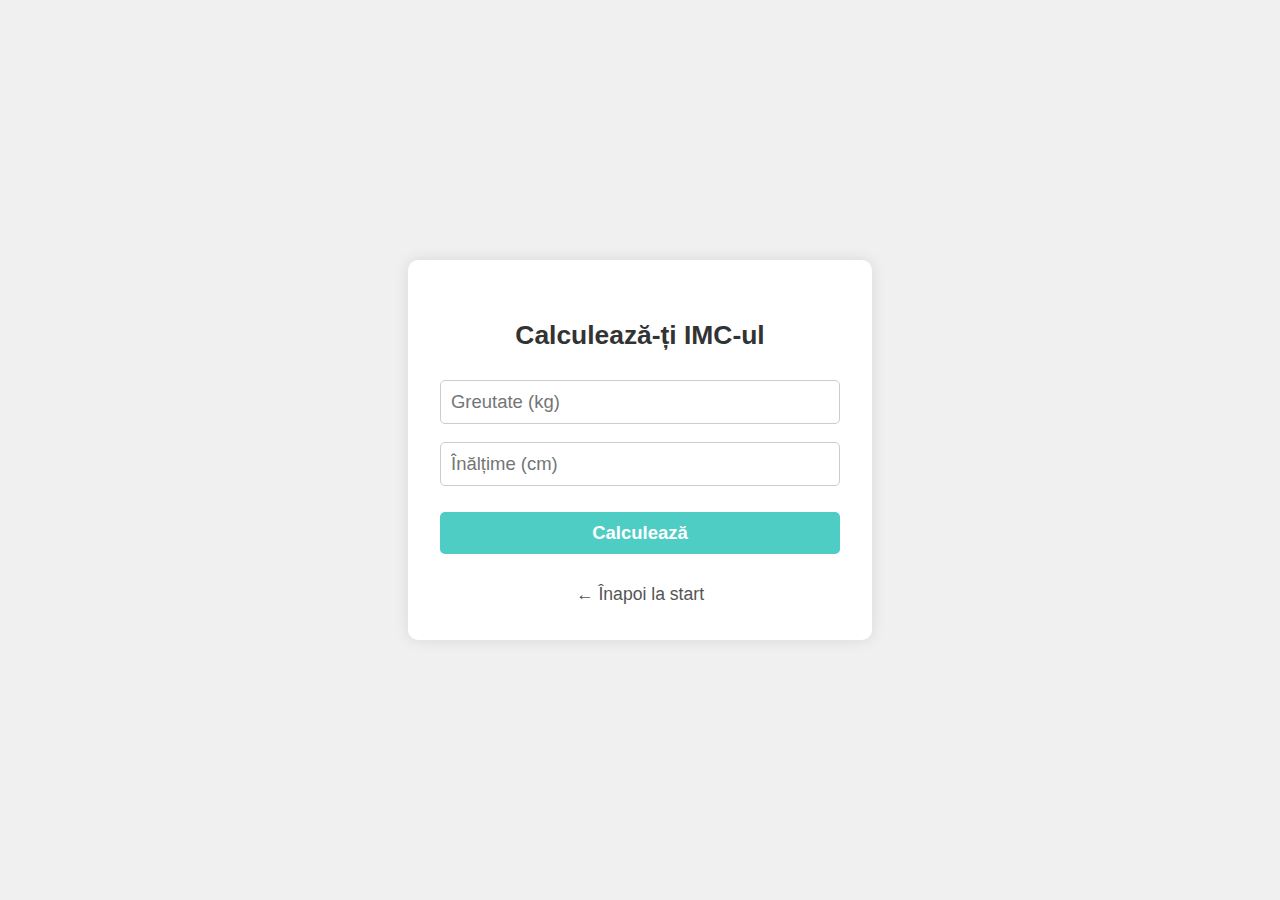
<file: bmi.html>
<!DOCTYPE html>
<html lang="ro">
<head>
  <meta charset="UTF-8" />
  <meta name="viewport" content="width=device-width, initial-scale=1.0" />
  <title>Calculează IMC - NutriTrack</title>
  <style>

    body {
      font-family: sans-serif;
      background-color: #f0fff4;
      display: flex;
      justify-content: center;
      align-items: center;
      min-height: 100vh;
      margin: 0;
    }

    .bmi-box {
      background: white;
      padding: 2rem;
      border-radius: 10px;
      box-shadow: 0 0 15px rgba(0,0,0,0.1);
      max-width: 400px;
      width: 100%;
      text-align: center;
    }

    h2 {
      margin-bottom: 1rem;
    }

    input[type="number"] {
      width: 100%;
      padding: 0.8rem;
      margin: 0.5rem 0;
      border: 1px solid #ccc;
      border-radius: 6px;
    }

    button {
      width: 100%;
      padding: 0.8rem;
      background-color: #38a169;
      color: white;
      border: none;
      border-radius: 6px;
      cursor: pointer;
      font-size: 1rem;
      margin-top: 1rem;
    }

    button:hover {
      background-color: #2f855a;
    }

    #result {
      margin-top: 1rem;
      font-weight: bold;
    }

    .back-link {
      display: block;
      margin-top: 1rem;
      text-decoration: none;
      color: #555;
    }

    .back-link:hover {
      text-decoration: underline;
    }
  </style>
 <link rel="stylesheet" href="style.css">
</head>
<body>
  <div class="bmi-box">
    <h2>Calculează-ți IMC-ul</h2>
    <form onsubmit="calculateBMI(event)">
      <input type="number" id="weight" placeholder="Greutate (kg)" required />
      <input type="number" id="height" placeholder="Înălțime (cm)" required />
      <button type="submit">Calculează</button>
    </form>
    <div id="result"></div>
    <a href="index.html" class="back-link">← Înapoi la start</a>
  </div>

  <script>
    function calculateBMI(event) {
      event.preventDefault();
      const weight = parseFloat(document.getElementById("weight").value);
      const height = parseFloat(document.getElementById("height").value) / 100; // cm → m
      if (weight > 0 && height > 0) {
        const bmi = weight / (height * height);
        const resultText = `IMC-ul tău este ${bmi.toFixed(2)} — ` + getBMICategory(bmi);
        document.getElementById("result").textContent = resultText;
      } else {
        document.getElementById("result").textContent = "Introduceți valori valide!";
      }
    }

    function getBMICategory(bmi) {
      if (bmi < 18.5) return "subponderal";
      if (bmi < 25) return "normal";
      if (bmi < 30) return "supraponderal";
      return "obez";
    }
  </script>
</body>
</html>
</file>
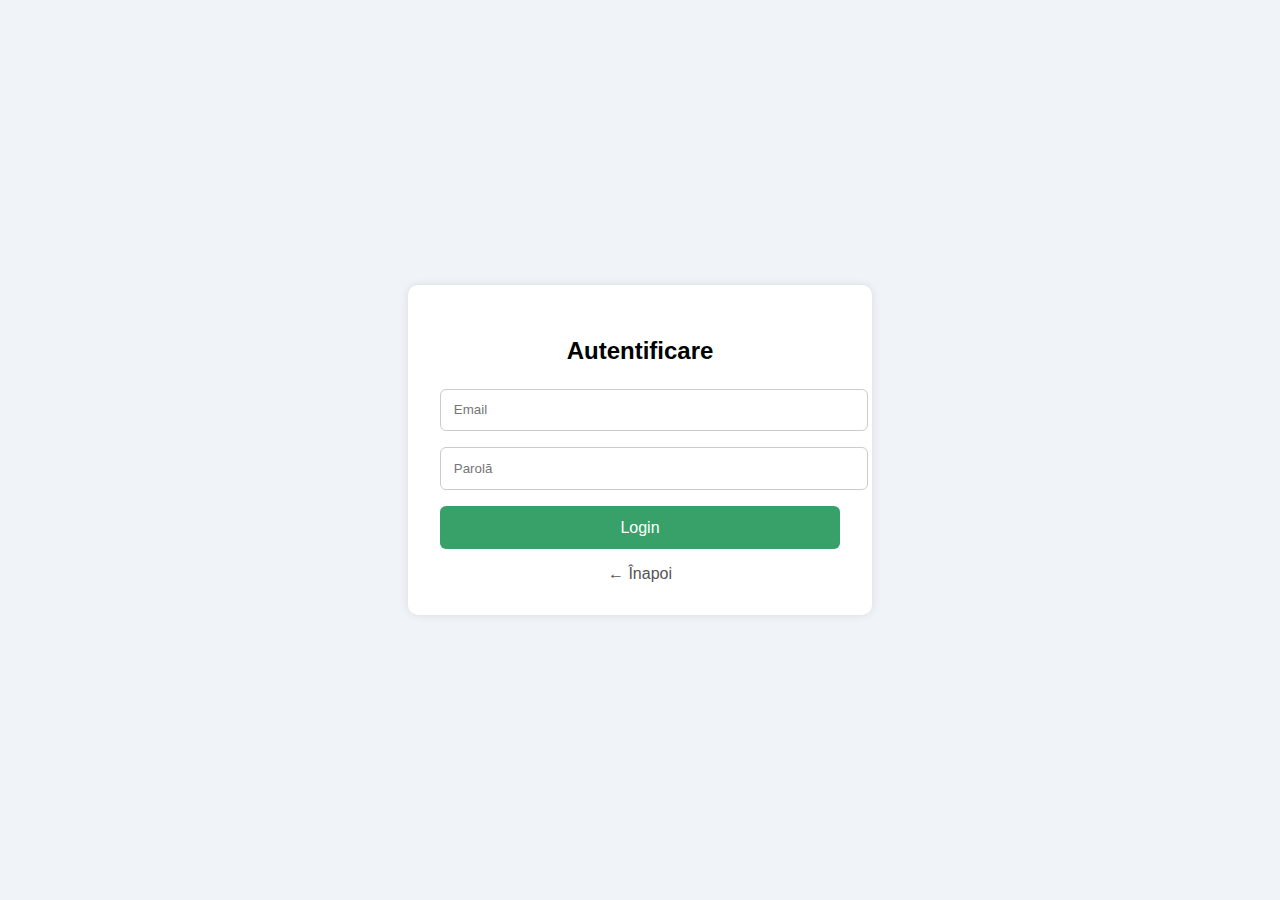
<file: login.html>
<!DOCTYPE html>
<html lang="ro">
<head>
  <meta charset="UTF-8" />
  <meta name="viewport" content="width=device-width, initial-scale=1.0" />
  <title>Login - NutriTrack</title>
  <style>
    body {
      font-family: sans-serif;
      background-color: #f0f4f8;
      display: flex;
      justify-content: center;
      align-items: center;
      height: 100vh;
      margin: 0;
    }

    .login-box {
      background: white;
      padding: 2rem;
      border-radius: 10px;
      box-shadow: 0 0 10px rgba(0,0,0,0.1);
      width: 100%;
      max-width: 400px;
    }

    h2 {
      text-align: center;
      margin-bottom: 1.5rem;
    }

    input[type="email"],
    input[type="password"] {
      width: 100%;
      padding: 0.8rem;
      margin-bottom: 1rem;
      border: 1px solid #ccc;
      border-radius: 6px;
    }

    button {
      width: 100%;
      padding: 0.8rem;
      background-color: #38a169;
      color: white;
      border: none;
      border-radius: 6px;
      cursor: pointer;
      font-size: 1rem;
    }

    button:hover {
      background-color: #2f855a;
    }

    .back-link {
      display: block;
      text-align: center;
      margin-top: 1rem;
      color: #555;
      text-decoration: none;
    }

    .back-link:hover {
      text-decoration: underline;
    }

    #msg {
      color: red;
      text-align: center;
      margin-top: 1rem;
    }
  </style>
</head>
<body>
  <div class="login-box">
    <h2>Autentificare</h2>
    <form onsubmit="login(event)">
      <input type="email" id="email" placeholder="Email" required />
      <input type="password" id="password" placeholder="Parolă" required />
      <button type="submit">Login</button>
    </form>
    <div id="msg"></div>
    <a href="index.html" class="back-link">← Înapoi</a>
  </div>

  <script>
    function login(event) {
      event.preventDefault();
      const email = document.getElementById("email").value;
      const password = document.getElementById("password").value;

      const savedEmail = localStorage.getItem("userEmail");
      const savedPassword = localStorage.getItem("userPassword");

      if (email === savedEmail && password === savedPassword) {
        window.location.href = "bmi.html";
      } else {
        document.getElementById("msg").textContent = "Email sau parolă incorecte!";
      }
    }
  </script>
</body>
</html>
</file>
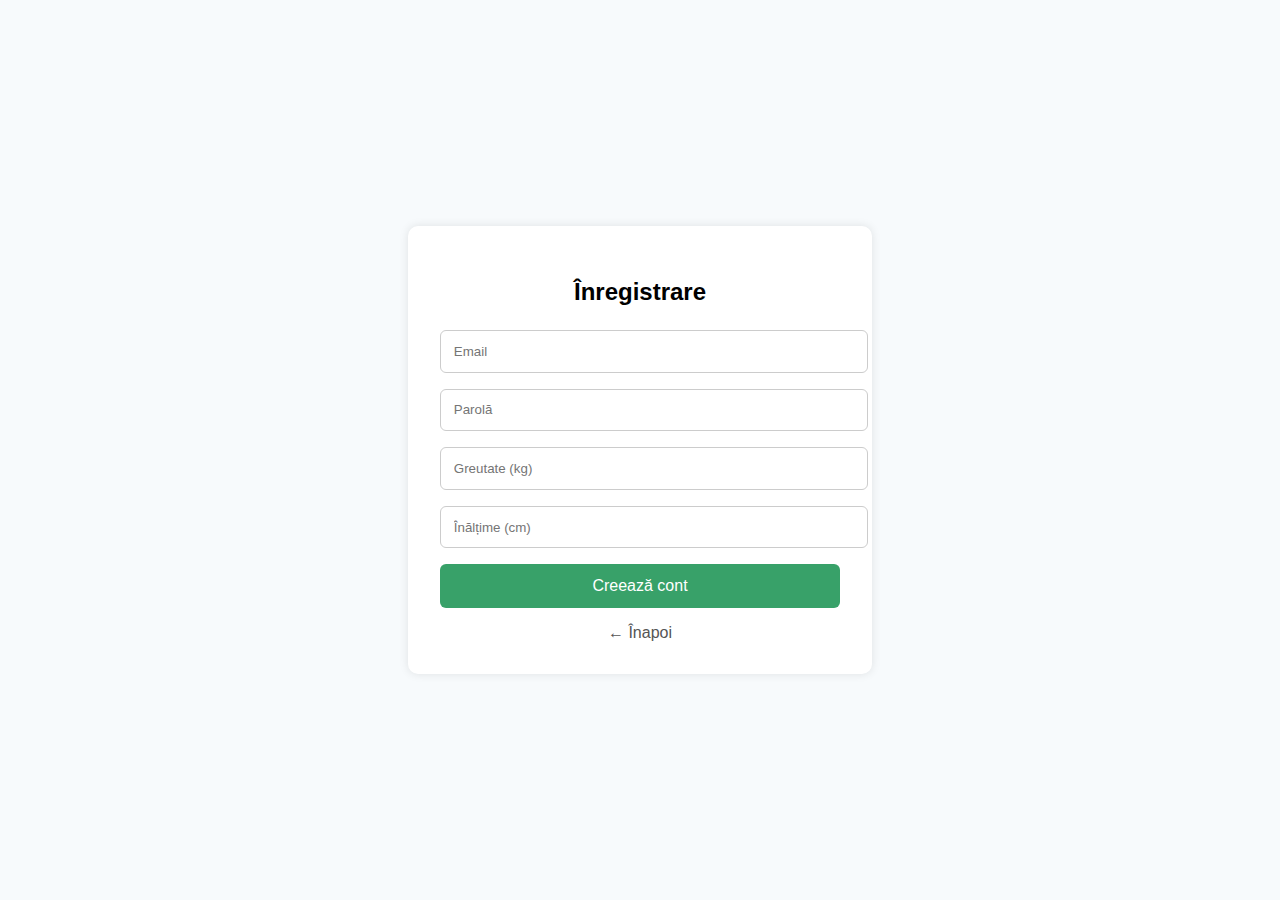
<file: register.html>
<!DOCTYPE html>
<html lang="ro">
<head>
  <meta charset="UTF-8" />
  <meta name="viewport" content="width=device-width, initial-scale=1.0" />
  <title>Înregistrare - NutriTrack</title>
  <style>
    body {
      font-family: sans-serif;
      background-color: #f7fafc;
      display: flex;
      justify-content: center;
      align-items: center;
      height: 100vh;
      margin: 0;
    }

    .register-box {
      background: white;
      padding: 2rem;
      border-radius: 10px;
      box-shadow: 0 0 10px rgba(0,0,0,0.1);
      width: 100%;
      max-width: 400px;
    }

    h2 {
      text-align: center;
      margin-bottom: 1.5rem;
    }

    input[type="email"],
    input[type="password"],
    input[type="number"] {
      width: 100%;
      padding: 0.8rem;
      margin-bottom: 1rem;
      border: 1px solid #ccc;
      border-radius: 6px;
    }

    button {
      width: 100%;
      padding: 0.8rem;
      background-color: #38a169;
      color: white;
      border: none;
      border-radius: 6px;
      cursor: pointer;
      font-size: 1rem;
    }

    button:hover {
      background-color: #2f855a;
    }

    #msg {
      text-align: center;
      margin-top: 1rem;
      color: green;
    }

    .back-link {
      display: block;
      text-align: center;
      margin-top: 1rem;
      color: #555;
      text-decoration: none;
    }

    .back-link:hover {
      text-decoration: underline;
    }
  </style>
</head>
<body>
  <div class="register-box">
    <h2>Înregistrare</h2>
    <form onsubmit="register(event)">
      <input type="email" id="email" placeholder="Email" required />
      <input type="password" id="password" placeholder="Parolă" required />
      <input type="number" id="weight" placeholder="Greutate (kg)" required />
      <input type="number" id="height" placeholder="Înălțime (cm)" required />
      <button type="submit">Creează cont</button>
    </form>
    <p id="msg"></p>
    <a href="index.html" class="back-link">← Înapoi</a>
  </div>

  <script>
    function register(event) {
      event.preventDefault();

      const email = document.getElementById('email').value;
      const password = document.getElementById('password').value;
      const weight = document.getElementById('weight').value;
      const height = document.getElementById('height').value;

      // Salvăm în localStorage
      localStorage.setItem('userEmail', email);
      localStorage.setItem('userPassword', password);
      localStorage.setItem('userWeight', weight);
      localStorage.setItem('userHeight', height);

      document.getElementById('msg').textContent = "Cont creat cu succes!";
      setTimeout(() => {
        window.location.href = "login.html";
      }, 1500);
    }
  </script>
</body>
</html>
</file>
<file: style.css>
/* General styles */
body {
    font-family: 'Arial', sans-serif; /* Modern font */
    margin: 0;
    padding: 0;
    background-color: #f0f0f0; /* Light background */
    color: #333;
    line-height: 1.6;
}

/* Header styles */
header {
    background-color: #FF6B6B; /* Vibrant color */
    color: white;
    padding: 10px 0;
    text-align: center;
}

header nav ul {
    list-style: none;
    padding: 0;
    margin: 0;
}

header nav ul li {
    display: inline;
    margin: 0 10px;
}

header nav ul li a {
    color: white;
    text-decoration: none;
    font-weight: bold;
}

/* Main content area */
main {
    padding: 20px;
}

/* Example of a card-like container */
.card {
    background-color: white;
    border-radius: 10px;
    padding: 15px;
    margin-bottom: 15px;
    box-shadow: 0 2px 5px rgba(0, 0, 0, 0.1);
}

/* Form elements */
input[type="text"],
input[type="number"],
input[type="date"],
button {
    width: 100%;
    padding: 10px;
    margin-bottom: 10px;
    border-radius: 5px;
    border: 1px solid #ccc;
    box-sizing: border-box; /* Include padding and border in element's total width and height */
    font-size: 1em;
}

button {
    background-color: #4ECDC4; /* Another vibrant color */
    color: white;
    border: none;
    cursor: pointer;
    font-weight: bold;
}

button:hover {
    background-color: #3cb0a9;
}



/* Mobile first approach - base styles are for mobile */

/* Tablets and larger screens */
@media (min-width: 768px) {
    main {
        padding: 30px;
    }

    .card {
        padding: 20px;
    }

    header nav ul li {
        margin: 0 20px;
    }
}

/* Desktops and larger screens */
@media (min-width: 1024px) {
    body {
        font-size: 1.1em;
    }

    header nav ul li a {
        font-size: 1.1em;
    }

    main {
        max-width: 960px;
        margin: 0 auto; /* Center the content */
    }

    input[type="text"],
    input[type="number"],
    input[type="date"],
    button {
        font-size: 1.05em;
    }
}
</file>
